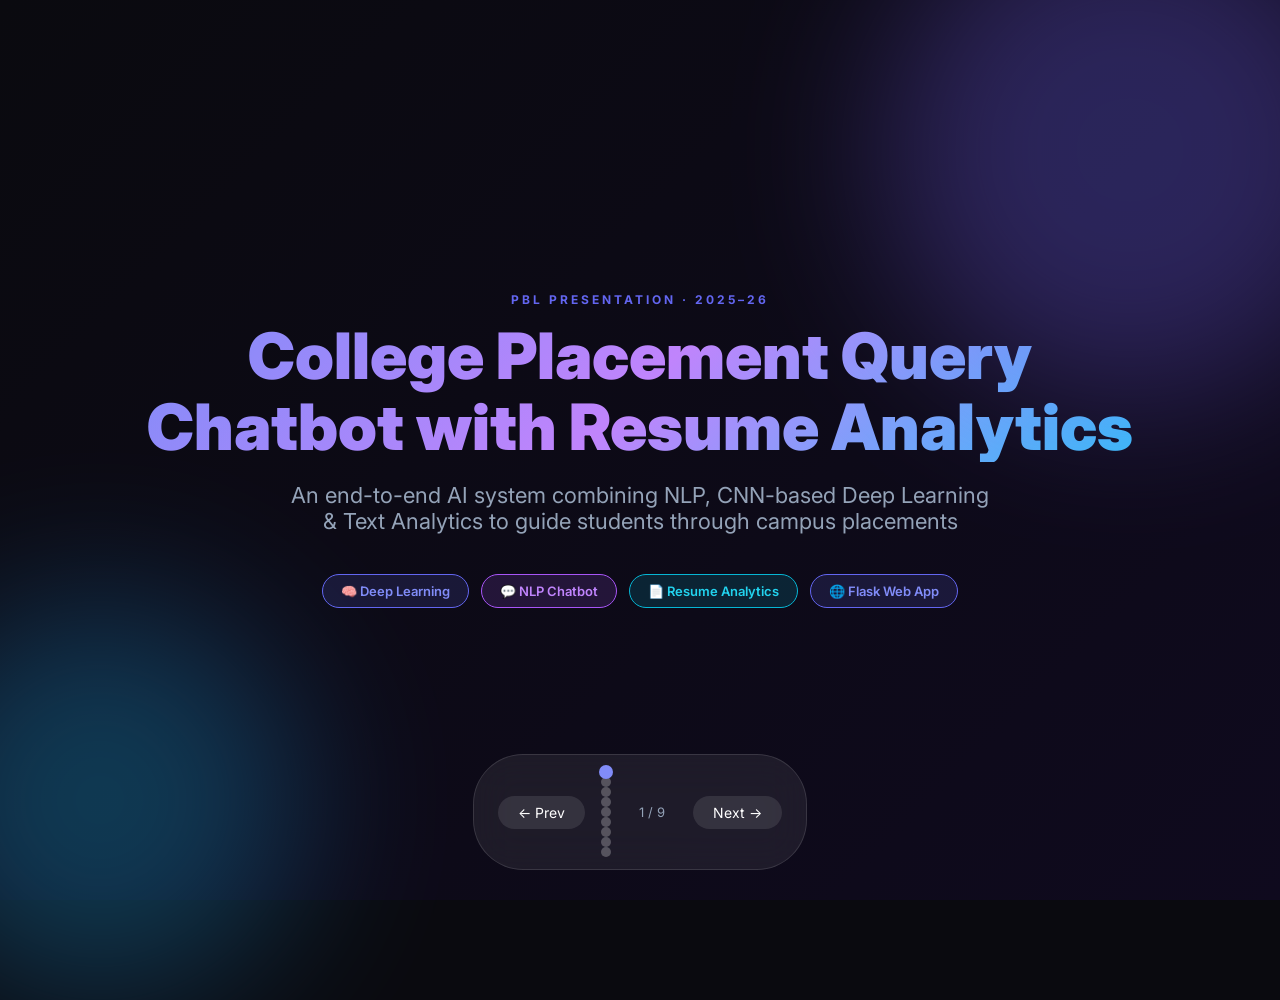
<file: pbl_presentation.html>
<!DOCTYPE html>
<html lang="en">
<head>
<meta charset="UTF-8">
<meta name="viewport" content="width=device-width, initial-scale=1.0">
<title>PBL Presentation – College Placement Chatbot</title>
<link href="https://fonts.googleapis.com/css2?family=Inter:wght@300;400;600;700;900&display=swap" rel="stylesheet">
<style>
*{margin:0;padding:0;box-sizing:border-box}
body{font-family:'Inter',sans-serif;background:#0a0a0f;color:#e2e8f0;overflow:hidden}
.slides{width:100vw;height:100vh;position:relative}
.slide{position:absolute;inset:0;display:flex;flex-direction:column;justify-content:center;align-items:center;padding:60px;opacity:0;pointer-events:none;transition:opacity .5s ease,transform .5s ease;transform:translateX(60px)}
.slide.active{opacity:1;pointer-events:all;transform:translateX(0)}
.slide.prev{transform:translateX(-60px)}

/* Background blobs */
.blob{position:absolute;border-radius:50%;filter:blur(80px);opacity:.3;pointer-events:none}
.blob1{width:500px;height:500px;background:radial-gradient(circle,#6366f1,#8b5cf6);top:-100px;right:-100px}
.blob2{width:400px;height:400px;background:radial-gradient(circle,#06b6d4,#3b82f6);bottom:-100px;left:-100px}

/* Nav */
nav{position:fixed;bottom:30px;left:50%;transform:translateX(-50%);display:flex;align-items:center;gap:16px;background:rgba(255,255,255,.07);backdrop-filter:blur(20px);border:1px solid rgba(255,255,255,.12);padding:12px 24px;border-radius:50px;z-index:100}
.dot{width:10px;height:10px;border-radius:50%;background:rgba(255,255,255,.25);cursor:pointer;transition:.3s}
.dot.active{background:#818cf8;transform:scale(1.4)}
.nav-btn{background:rgba(255,255,255,.1);border:none;color:#fff;padding:8px 20px;border-radius:30px;cursor:pointer;font-size:14px;font-family:inherit;transition:.3s}
.nav-btn:hover{background:#6366f1}
.slide-counter{font-size:13px;color:#94a3b8;min-width:50px;text-align:center}

/* Slide 1 – Title */
#s1{background:linear-gradient(135deg,#0a0a0f 0%,#0f0a1e 100%)}
#s1 .title{font-size:clamp(36px,5vw,64px);font-weight:900;background:linear-gradient(135deg,#818cf8,#c084fc,#38bdf8);-webkit-background-clip:text;-webkit-text-fill-color:transparent;text-align:center;line-height:1.1;margin-bottom:20px}
#s1 .sub{font-size:clamp(16px,2vw,22px);color:#94a3b8;text-align:center;max-width:700px;margin-bottom:40px}
#s1 .badges{display:flex;gap:12px;flex-wrap:wrap;justify-content:center}
.badge{padding:8px 18px;border-radius:20px;font-size:13px;font-weight:600;border:1px solid}
.badge.blue{background:rgba(99,102,241,.15);border-color:#6366f1;color:#818cf8}
.badge.purple{background:rgba(168,85,247,.15);border-color:#a855f7;color:#c084fc}
.badge.cyan{background:rgba(6,182,212,.15);border-color:#06b6d4;color:#22d3ee}

/* Section header */
.sec-tag{font-size:12px;font-weight:700;letter-spacing:3px;text-transform:uppercase;color:#6366f1;margin-bottom:14px}
.slide-title{font-size:clamp(28px,4vw,48px);font-weight:800;line-height:1.2;margin-bottom:32px}
.grad{background:linear-gradient(135deg,#818cf8,#c084fc);-webkit-background-clip:text;-webkit-text-fill-color:transparent}

/* Cards grid */
.grid{display:grid;gap:20px;width:100%;max-width:1000px}
.g2{grid-template-columns:repeat(2,1fr)}
.g3{grid-template-columns:repeat(3,1fr)}
.g4{grid-template-columns:repeat(4,1fr)}
.card{background:rgba(255,255,255,.05);border:1px solid rgba(255,255,255,.1);border-radius:16px;padding:24px;transition:.3s;position:relative;overflow:hidden}
.card:hover{border-color:#6366f1;transform:translateY(-4px);background:rgba(99,102,241,.1)}
.card-icon{font-size:32px;margin-bottom:12px}
.card h3{font-size:16px;font-weight:700;margin-bottom:8px;color:#e2e8f0}
.card p,.card li{font-size:14px;color:#94a3b8;line-height:1.7}
.card ul{list-style:none;padding:0}
.card li::before{content:"›";color:#6366f1;margin-right:8px;font-weight:700}

/* Flow / pipeline */
.flow{display:flex;align-items:center;gap:0;justify-content:center;flex-wrap:wrap;width:100%;max-width:900px}
.flow-box{background:rgba(99,102,241,.15);border:1px solid #6366f1;border-radius:12px;padding:14px 20px;font-size:13px;font-weight:600;color:#818cf8;text-align:center;min-width:120px}
.flow-arr{color:#6366f1;font-size:20px;margin:0 8px}

/* Tech stack */
.tech-row{display:flex;flex-wrap:wrap;gap:12px;justify-content:center;max-width:900px}
.tech{background:rgba(255,255,255,.06);border:1px solid rgba(255,255,255,.12);border-radius:10px;padding:10px 20px;font-size:14px;font-weight:600;color:#cbd5e1}
.tech span{display:inline-block;margin-right:6px}

/* Arch boxes */
.arch{display:flex;gap:16px;width:100%;max-width:1000px;align-items:stretch}
.arch-layer{flex:1;background:rgba(255,255,255,.04);border:1px solid rgba(255,255,255,.1);border-radius:16px;padding:20px;text-align:center}
.arch-layer h3{font-size:14px;font-weight:700;color:#818cf8;margin-bottom:12px;text-transform:uppercase;letter-spacing:1px}
.arch-layer p{font-size:13px;color:#94a3b8;line-height:1.8}
.layer-icon{font-size:28px;margin-bottom:10px}

/* CNN viz */
.cnn{display:flex;align-items:center;gap:8px;flex-wrap:wrap;justify-content:center;max-width:900px}
.cnn-block{border-radius:10px;padding:12px 16px;font-size:12px;font-weight:700;text-align:center;min-width:90px}
.b1{background:rgba(99,102,241,.3);border:1px solid #6366f1;color:#a5b4fc}
.b2{background:rgba(168,85,247,.3);border:1px solid #a855f7;color:#d8b4fe}
.b3{background:rgba(59,130,246,.3);border:1px solid #3b82f6;color:#93c5fd}
.b4{background:rgba(16,185,129,.3);border:1px solid #10b981;color:#6ee7b7}

/* Metrics */
.metric{text-align:center}
.metric .num{font-size:clamp(36px,5vw,56px);font-weight:900;background:linear-gradient(135deg,#818cf8,#c084fc);-webkit-background-clip:text;-webkit-text-fill-color:transparent}
.metric .label{font-size:14px;color:#94a3b8;margin-top:4px}

/* Timeline */
.timeline{display:flex;flex-direction:column;gap:16px;width:100%;max-width:750px}
.titem{display:flex;gap:16px;align-items:flex-start}
.tnum{width:36px;height:36px;border-radius:50%;background:linear-gradient(135deg,#6366f1,#a855f7);display:flex;align-items:center;justify-content:center;font-weight:700;font-size:14px;flex-shrink:0}
.ttext h4{font-size:15px;font-weight:700;margin-bottom:4px}
.ttext p{font-size:13px;color:#94a3b8}

/* Future */
.fut-card{background:rgba(255,255,255,.04);border:1px solid rgba(255,255,255,.1);border-radius:14px;padding:20px;display:flex;gap:14px;align-items:flex-start}
.fut-icon{font-size:28px;flex-shrink:0}
.fut-card h4{font-size:15px;font-weight:700;margin-bottom:6px}
.fut-card p{font-size:13px;color:#94a3b8;line-height:1.7}

/* Thank you slide */
#s9 .big{font-size:clamp(48px,8vw,96px);font-weight:900;line-height:1;background:linear-gradient(135deg,#818cf8,#c084fc,#38bdf8);-webkit-background-clip:text;-webkit-text-fill-color:transparent;text-align:center}

.wide{max-width:1100px;width:100%}
</style>
</head>
<body>
<div class="slides">

<!-- SLIDE 1: Title -->
<div class="slide active" id="s1">
  <div class="blob blob1"></div><div class="blob blob2"></div>
  <p class="sec-tag">PBL Presentation · 2025–26</p>
  <h1 class="title">College Placement Query<br>Chatbot with Resume Analytics</h1>
  <p class="sub">An end-to-end AI system combining NLP, CNN-based Deep Learning &amp; Text Analytics to guide students through campus placements</p>
  <div class="badges">
    <span class="badge blue">🧠 Deep Learning</span>
    <span class="badge purple">💬 NLP Chatbot</span>
    <span class="badge cyan">📄 Resume Analytics</span>
    <span class="badge blue">🌐 Flask Web App</span>
  </div>
</div>

<!-- SLIDE 2: Problem Statement -->
<div class="slide" id="s2">
  <div class="blob blob1"></div><div class="blob blob2"></div>
  <p class="sec-tag">Problem Statement</p>
  <h2 class="slide-title">Why This Project?</h2>
  <div class="grid g2" style="max-width:860px">
    <div class="card"><div class="card-icon">😕</div><h3>Information Overload</h3><p>Students struggle to find placement info — eligibility, timelines, company requirements — scattered across notices &amp; emails.</p></div>
    <div class="card"><div class="card-icon">📋</div><h3>Resume Blind Spots</h3><p>Students lack feedback on skill gaps, domain fit, and how their resume compares to real job requirements.</p></div>
    <div class="card"><div class="card-icon">⏰</div><h3>No 24/7 Guidance</h3><p>Placement cells are unavailable after hours. Students need instant, accurate answers during peak preparation time.</p></div>
    <div class="card"><div class="card-icon">🎯</div><h3>Our Solution</h3><p>An intelligent chatbot + automated resume analyser that provides real-time placement guidance and skill gap analysis.</p></div>
  </div>
</div>

<!-- SLIDE 3: Objectives -->
<div class="slide" id="s3">
  <div class="blob blob1"></div><div class="blob blob2"></div>
  <p class="sec-tag">Project Objectives</p>
  <h2 class="slide-title">What We <span class="grad">Built</span></h2>
  <div class="grid g3" style="max-width:900px">
    <div class="card"><div class="card-icon">💬</div><h3>Intent-Aware Chatbot</h3><ul><li>Placement eligibility queries</li><li>Company-specific info</li><li>Skill requirements</li><li>Preparation tips</li></ul></div>
    <div class="card"><div class="card-icon">📑</div><h3>Resume Analytics</h3><ul><li>Upload PDF / DOC / TXT</li><li>Auto skill extraction</li><li>Domain classification</li><li>Readiness score (0–100)</li></ul></div>
    <div class="card"><div class="card-icon">📊</div><h3>Visual Dashboard</h3><ul><li>Skill frequency charts</li><li>Skill gap analysis</li><li>Word cloud generation</li><li>Role recommendations</li></ul></div>
  </div>
</div>

<!-- SLIDE 4: System Architecture -->
<div class="slide" id="s4">
  <div class="blob blob1"></div><div class="blob blob2"></div>
  <p class="sec-tag">System Design</p>
  <h2 class="slide-title">Architecture Overview</h2>
  <div class="arch wide" style="max-width:980px">
    <div class="arch-layer"><div class="layer-icon">🌐</div><h3>Frontend</h3><p>Flask Templates<br>HTML / CSS / JS<br>Chat Interface<br>Resume Upload UI<br>Analytics Display</p></div>
    <div class="arch-layer"><div class="layer-icon">⚙️</div><h3>Backend (Flask)</h3><p>REST API Endpoints<br>/chat<br>/upload_resume<br>/analyze_text<br>Session &amp; File Mgmt</p></div>
    <div class="arch-layer"><div class="layer-icon">🧠</div><h3>AI / ML Core</h3><p>CNN Intent Classifier<br>CNN Resume Classifier<br>Word2Vec Embeddings<br>spaCy NLP Pipeline<br>NLTK Processing</p></div>
    <div class="arch-layer"><div class="layer-icon">📊</div><h3>Analytics</h3><p>Skill Extraction<br>Gap Analysis<br>Matplotlib Charts<br>Seaborn Plots<br>WordCloud</p></div>
  </div>
</div>

<!-- SLIDE 5: Data Flow -->
<div class="slide" id="s5">
  <div class="blob blob1"></div><div class="blob blob2"></div>
  <p class="sec-tag">How It Works</p>
  <h2 class="slide-title">Data Flow Pipelines</h2>
  <div style="display:flex;flex-direction:column;gap:32px;align-items:center">
    <div>
      <p style="font-size:13px;color:#6366f1;font-weight:700;letter-spacing:2px;text-transform:uppercase;margin-bottom:12px;text-align:center">Chat Query Flow</p>
      <div class="flow">
        <div class="flow-box">User Query</div><div class="flow-arr">→</div>
        <div class="flow-box">NLP Preprocessing</div><div class="flow-arr">→</div>
        <div class="flow-box">CNN Intent<br>Classifier</div><div class="flow-arr">→</div>
        <div class="flow-box">Response<br>Generator</div><div class="flow-arr">→</div>
        <div class="flow-box">Answer to User</div>
      </div>
    </div>
    <div>
      <p style="font-size:13px;color:#a855f7;font-weight:700;letter-spacing:2px;text-transform:uppercase;margin-bottom:12px;text-align:center">Resume Analysis Flow</p>
      <div class="flow">
        <div class="flow-box">Resume Upload</div><div class="flow-arr">→</div>
        <div class="flow-box">Text Extraction<br>(PyPDF2 / docx)</div><div class="flow-arr">→</div>
        <div class="flow-box">Skill Extraction<br>+ CNN Domain</div><div class="flow-arr">→</div>
        <div class="flow-box">Gap Analysis<br>+ Readiness Score</div><div class="flow-arr">→</div>
        <div class="flow-box">Charts &amp;<br>Report</div>
      </div>
    </div>
  </div>
</div>

<!-- SLIDE 6: CNN Model -->
<div class="slide" id="s6">
  <div class="blob blob1"></div><div class="blob blob2"></div>
  <p class="sec-tag">Deep Learning Model</p>
  <h2 class="slide-title">CNN Architecture</h2>
  <div style="display:flex;flex-direction:column;gap:24px;align-items:center;width:100%;max-width:900px">
    <div class="cnn">
      <div class="cnn-block b1">Input Layer<br><small>Word Indices</small></div>
      <div class="flow-arr">→</div>
      <div class="cnn-block b1">Embedding Layer<br><small>Word2Vec 100-dim</small></div>
      <div class="flow-arr">→</div>
      <div class="cnn-block b2">Conv1D × 3<br><small>filters: 3,4,5</small></div>
      <div class="flow-arr">→</div>
      <div class="cnn-block b3">GlobalMaxPool<br><small>+ Concatenate</small></div>
      <div class="flow-arr">→</div>
      <div class="cnn-block b4">Dense(128)<br>Dropout(0.5)</div>
      <div class="flow-arr">→</div>
      <div class="cnn-block b4">Softmax Output<br><small>7 Intents</small></div>
    </div>
    <div class="grid g3" style="width:100%">
      <div class="card" style="text-align:center"><div class="metric"><div class="num">7</div><div class="label">Intent Classes</div></div><p style="font-size:12px;margin-top:8px">eligibility · company_info · skill_requirements · preparation · statistics · greeting · goodbye</p></div>
      <div class="card" style="text-align:center"><div class="metric"><div class="num">4</div><div class="label">Job Domains</div></div><p style="font-size:12px;margin-top:8px">Web Dev · Data Science · AI/ML · Core Engineering</p></div>
      <div class="card" style="text-align:center"><div class="metric"><div class="num">80–90<small style="font-size:24px">%</small></div><div class="label">Expected Accuracy</div></div><p style="font-size:12px;margin-top:8px">Trained with 100+ labeled examples per class</p></div>
    </div>
  </div>
</div>

<!-- SLIDE 7: Tech Stack -->
<div class="slide" id="s7">
  <div class="blob blob1"></div><div class="blob blob2"></div>
  <p class="sec-tag">Technologies</p>
  <h2 class="slide-title">Tech Stack</h2>
  <div style="display:flex;flex-direction:column;gap:20px;align-items:center;width:100%;max-width:900px">
    <div class="grid g4" style="width:100%">
      <div class="card"><div class="card-icon">🧠</div><h3>Deep Learning</h3><p>TensorFlow 2.15<br>Keras CNN<br>PyTorch</p></div>
      <div class="card"><div class="card-icon">📝</div><h3>NLP</h3><p>NLTK 3.8<br>spaCy 3.7<br>Gensim Word2Vec</p></div>
      <div class="card"><div class="card-icon">🌐</div><h3>Web</h3><p>Flask 3.0<br>Werkzeug<br>HTML/CSS/JS</p></div>
      <div class="card"><div class="card-icon">📊</div><h3>Analytics</h3><p>Matplotlib<br>Seaborn<br>WordCloud</p></div>
    </div>
    <div class="tech-row">
      <div class="tech"><span>📄</span>PyPDF2</div>
      <div class="tech"><span>📝</span>python-docx</div>
      <div class="tech"><span>🔢</span>NumPy 1.26</div>
      <div class="tech"><span>🐼</span>Pandas</div>
      <div class="tech"><span>🔬</span>scikit-learn</div>
      <div class="tech"><span>🌐</span>REST API</div>
    </div>
  </div>
</div>

<!-- SLIDE 8: Future Enhancements -->
<div class="slide" id="s8">
  <div class="blob blob1"></div><div class="blob blob2"></div>
  <p class="sec-tag">Future Scope</p>
  <h2 class="slide-title">What's Next?</h2>
  <div style="display:flex;flex-direction:column;gap:14px;width:100%;max-width:780px">
    <div class="fut-card"><div class="fut-icon">🤖</div><div><h4>BERT / Transformer Embeddings</h4><p>Replace Word2Vec with pre-trained BERT/GPT embeddings for significantly improved intent understanding and context awareness.</p></div></div>
    <div class="fut-card"><div class="fut-icon">🔍</div><div><h4>Named Entity Recognition (NER)</h4><p>Use spaCy NER to extract names, organisations, certifications and education details automatically from resumes.</p></div></div>
    <div class="fut-card"><div class="fut-icon">💬</div><div><h4>Multi-Turn Conversations</h4><p>Add session memory to support multi-turn dialogue, enabling follow-up questions and personalised conversations.</p></div></div>
    <div class="fut-card"><div class="fut-icon">📱</div><div><h4>Mobile App &amp; Interview Prep Module</h4><p>React Native app + AI-generated interview questions tailored to the student's resume domain and target company.</p></div></div>
  </div>
</div>

<!-- SLIDE 9: Thank You -->
<div class="slide" id="s9">
  <div class="blob blob1"></div><div class="blob blob2"></div>
  <p class="sec-tag">PBL Presentation · College Placement Chatbot</p>
  <div class="big">Thank You!</div>
  <p style="font-size:18px;color:#94a3b8;margin-top:24px;text-align:center">CNN · NLP · Flask · Resume Analytics</p>
  <div class="badges" style="margin-top:32px">
    <span class="badge blue">🌐 localhost:5000</span>
    <span class="badge purple">🎓 For Educational Use</span>
  </div>
  <p style="font-size:14px;color:#475569;margin-top:40px">Questions? Let's discuss! 💬</p>
</div>

</div><!-- /slides -->

<!-- Navigation -->
<nav>
  <button class="nav-btn" id="prevBtn" onclick="changeSlide(-1)">← Prev</button>
  <div id="dots"></div>
  <div class="slide-counter" id="counter">1 / 9</div>
  <button class="nav-btn" id="nextBtn" onclick="changeSlide(1)">Next →</button>
</nav>

<script>
const slides = document.querySelectorAll('.slide');
const dotsEl = document.getElementById('dots');
const counter = document.getElementById('counter');
let cur = 0;

// Build dots
slides.forEach((_,i)=>{
  const d = document.createElement('div');
  d.className='dot'+(i===0?' active':'');
  d.onclick=()=>goTo(i);
  dotsEl.appendChild(d);
});

function goTo(n){
  slides[cur].classList.remove('active');
  slides[cur].classList.add('prev');
  setTimeout(()=>slides[cur].classList.remove('prev'),500);
  cur=n;
  slides.forEach((s,i)=>{s.classList.toggle('active',i===cur)});
  document.querySelectorAll('.dot').forEach((d,i)=>d.classList.toggle('active',i===cur));
  counter.textContent=`${cur+1} / ${slides.length}`;
}

function changeSlide(dir){
  const next=(cur+dir+slides.length)%slides.length;
  goTo(next);
}

document.addEventListener('keydown',e=>{
  if(e.key==='ArrowRight'||e.key==='ArrowDown') changeSlide(1);
  if(e.key==='ArrowLeft'||e.key==='ArrowUp') changeSlide(-1);
});
</script>
</body>
</html>
</file>
